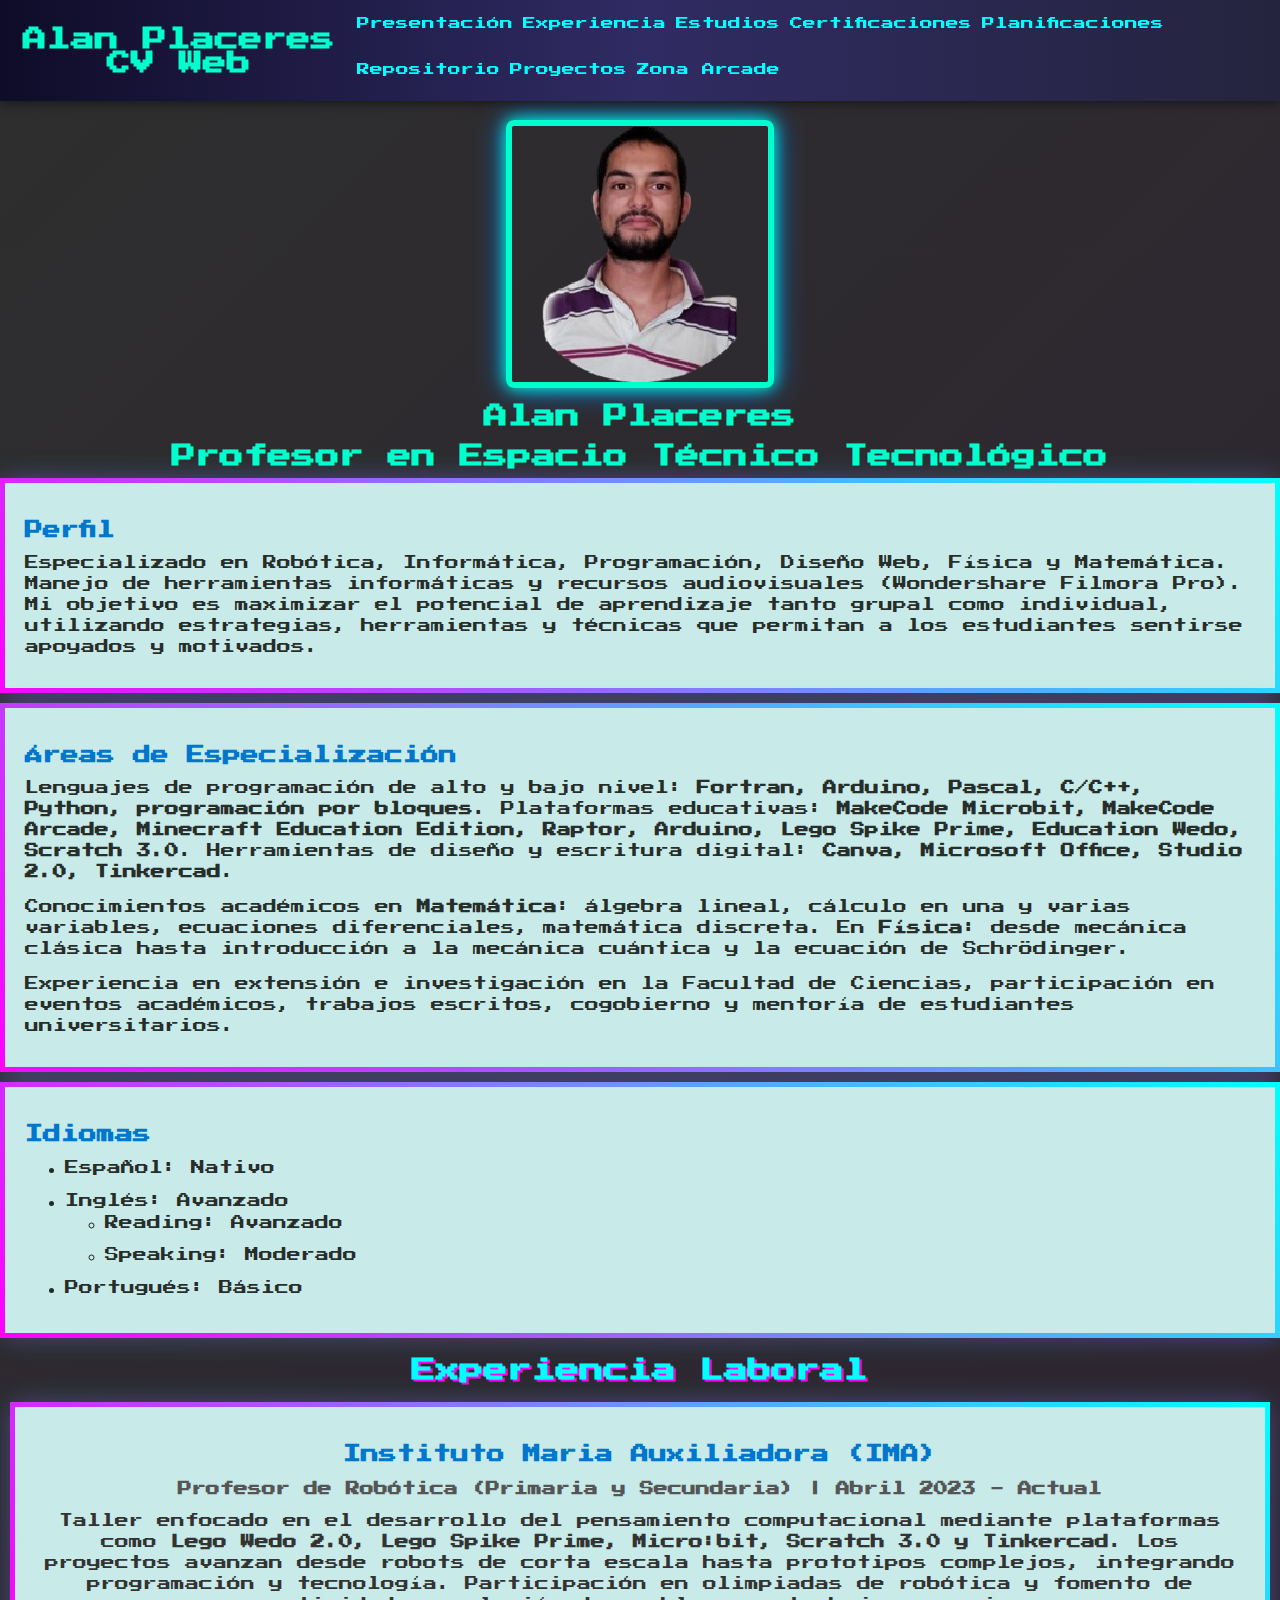
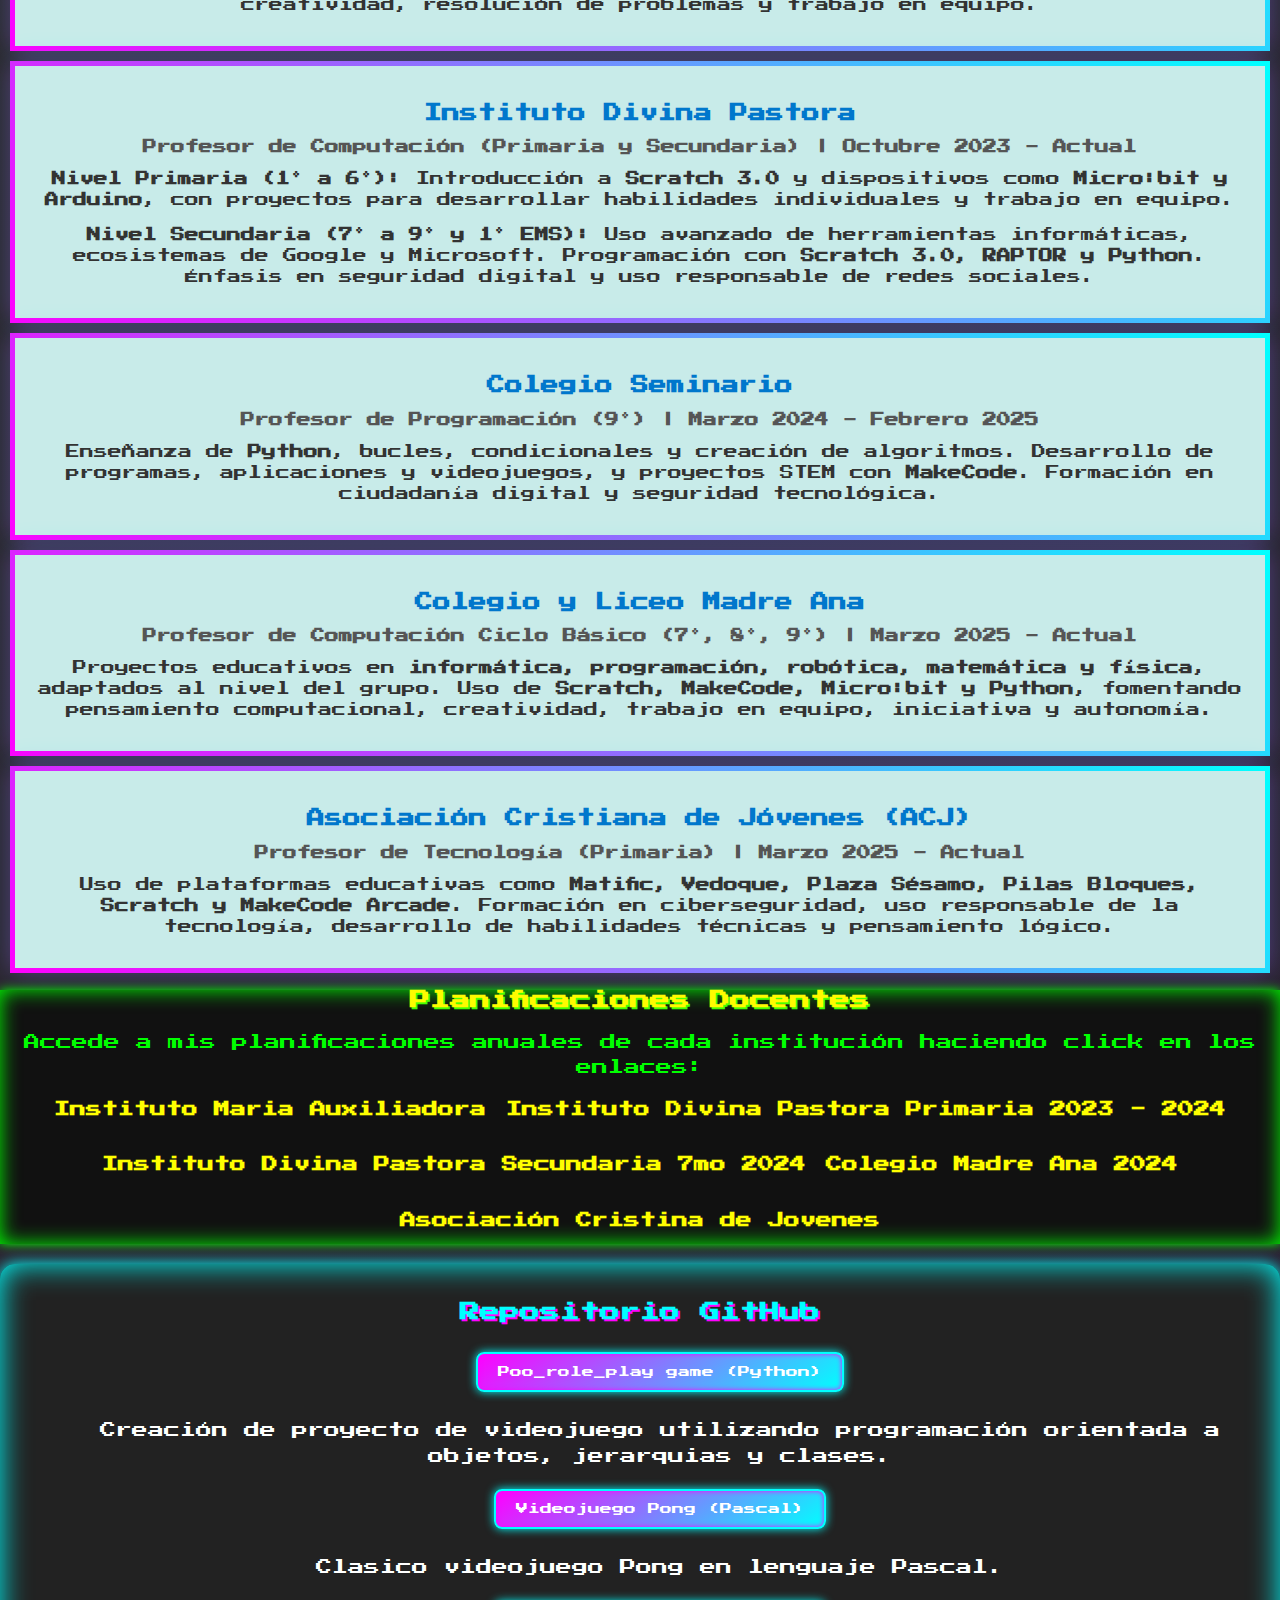
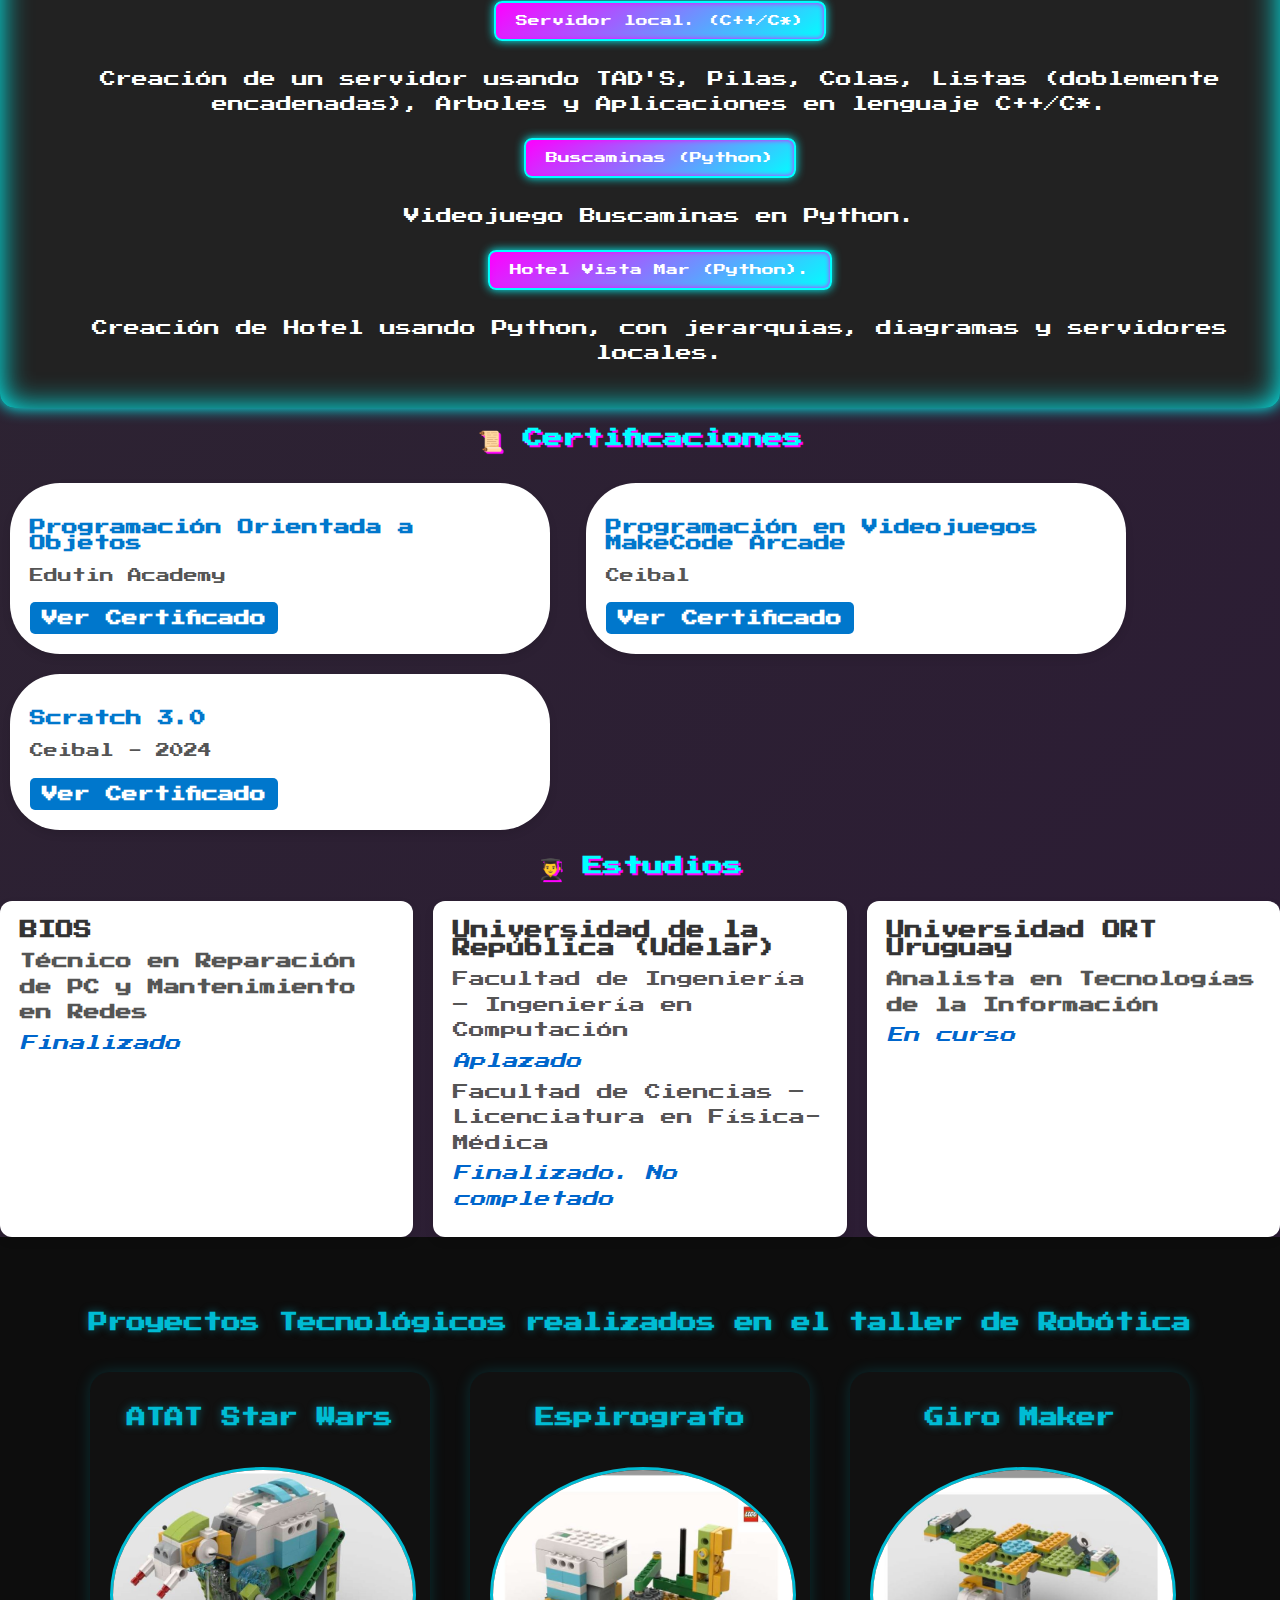
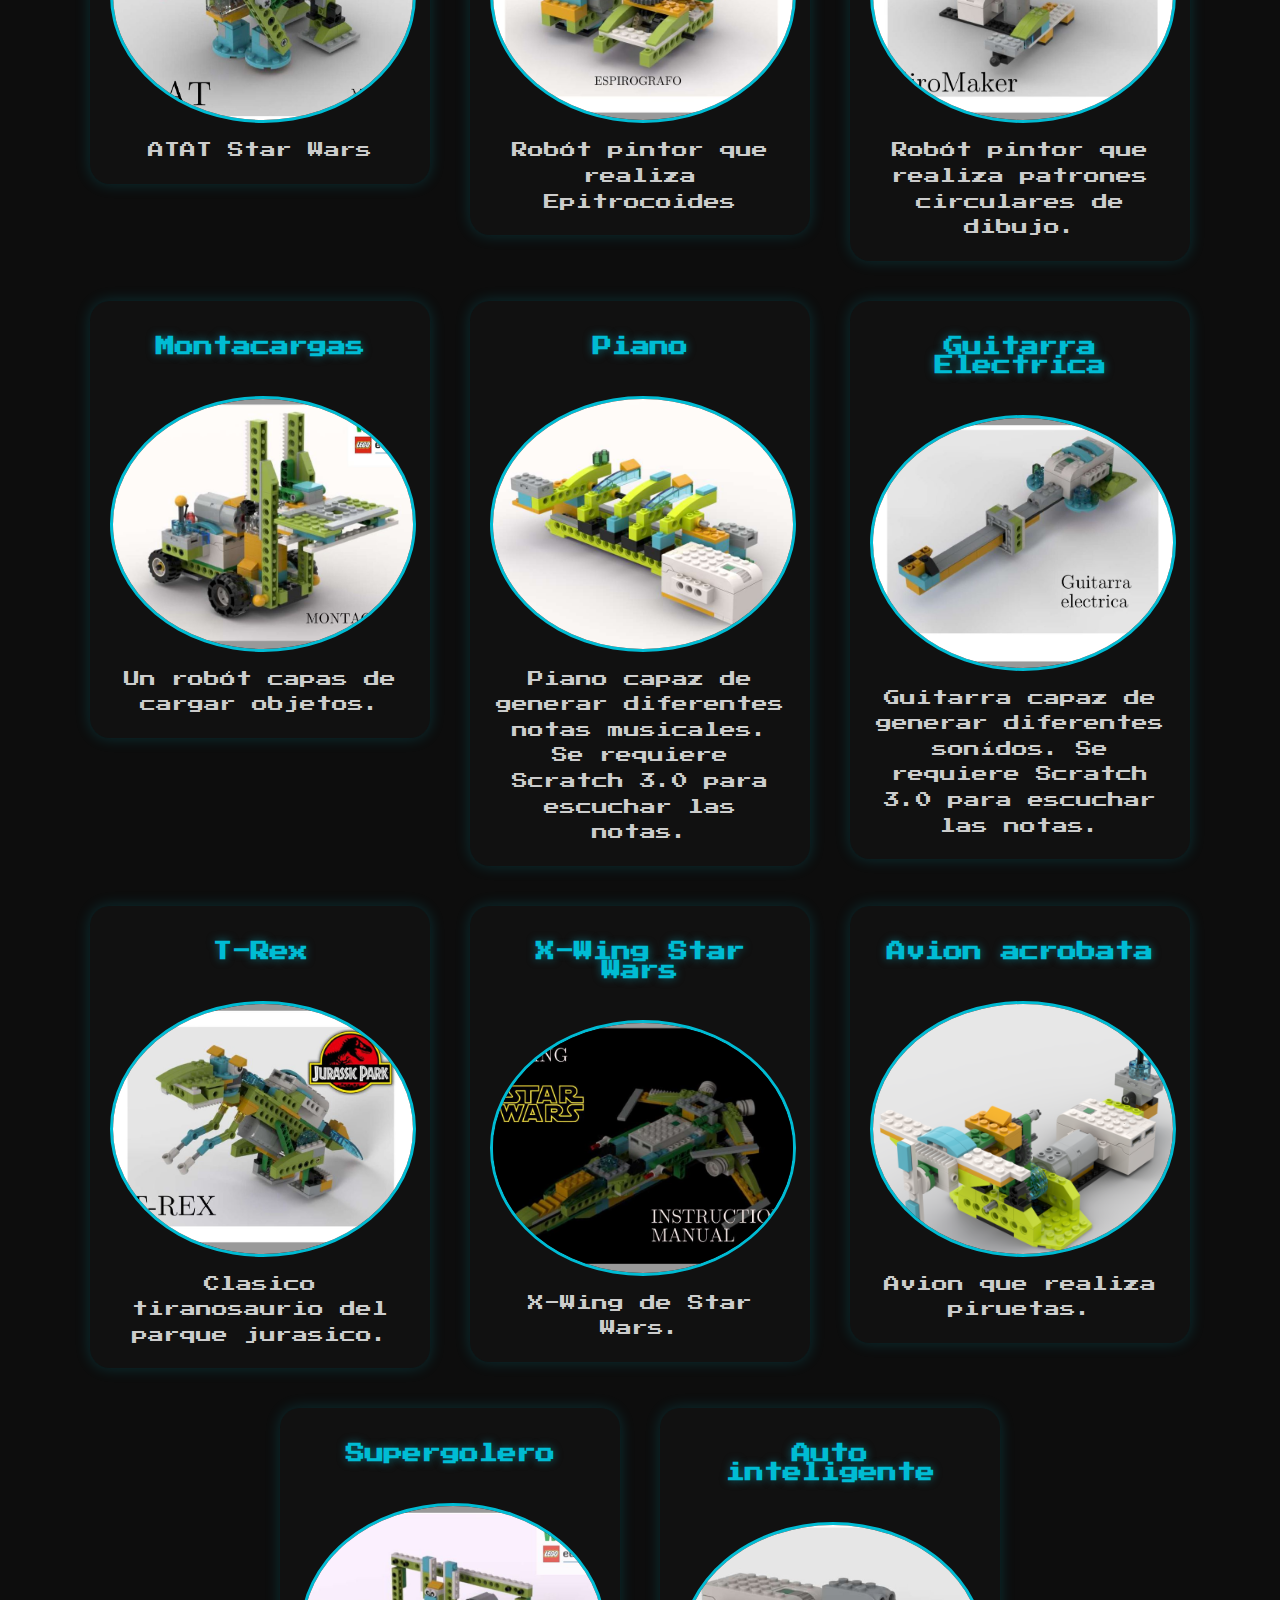
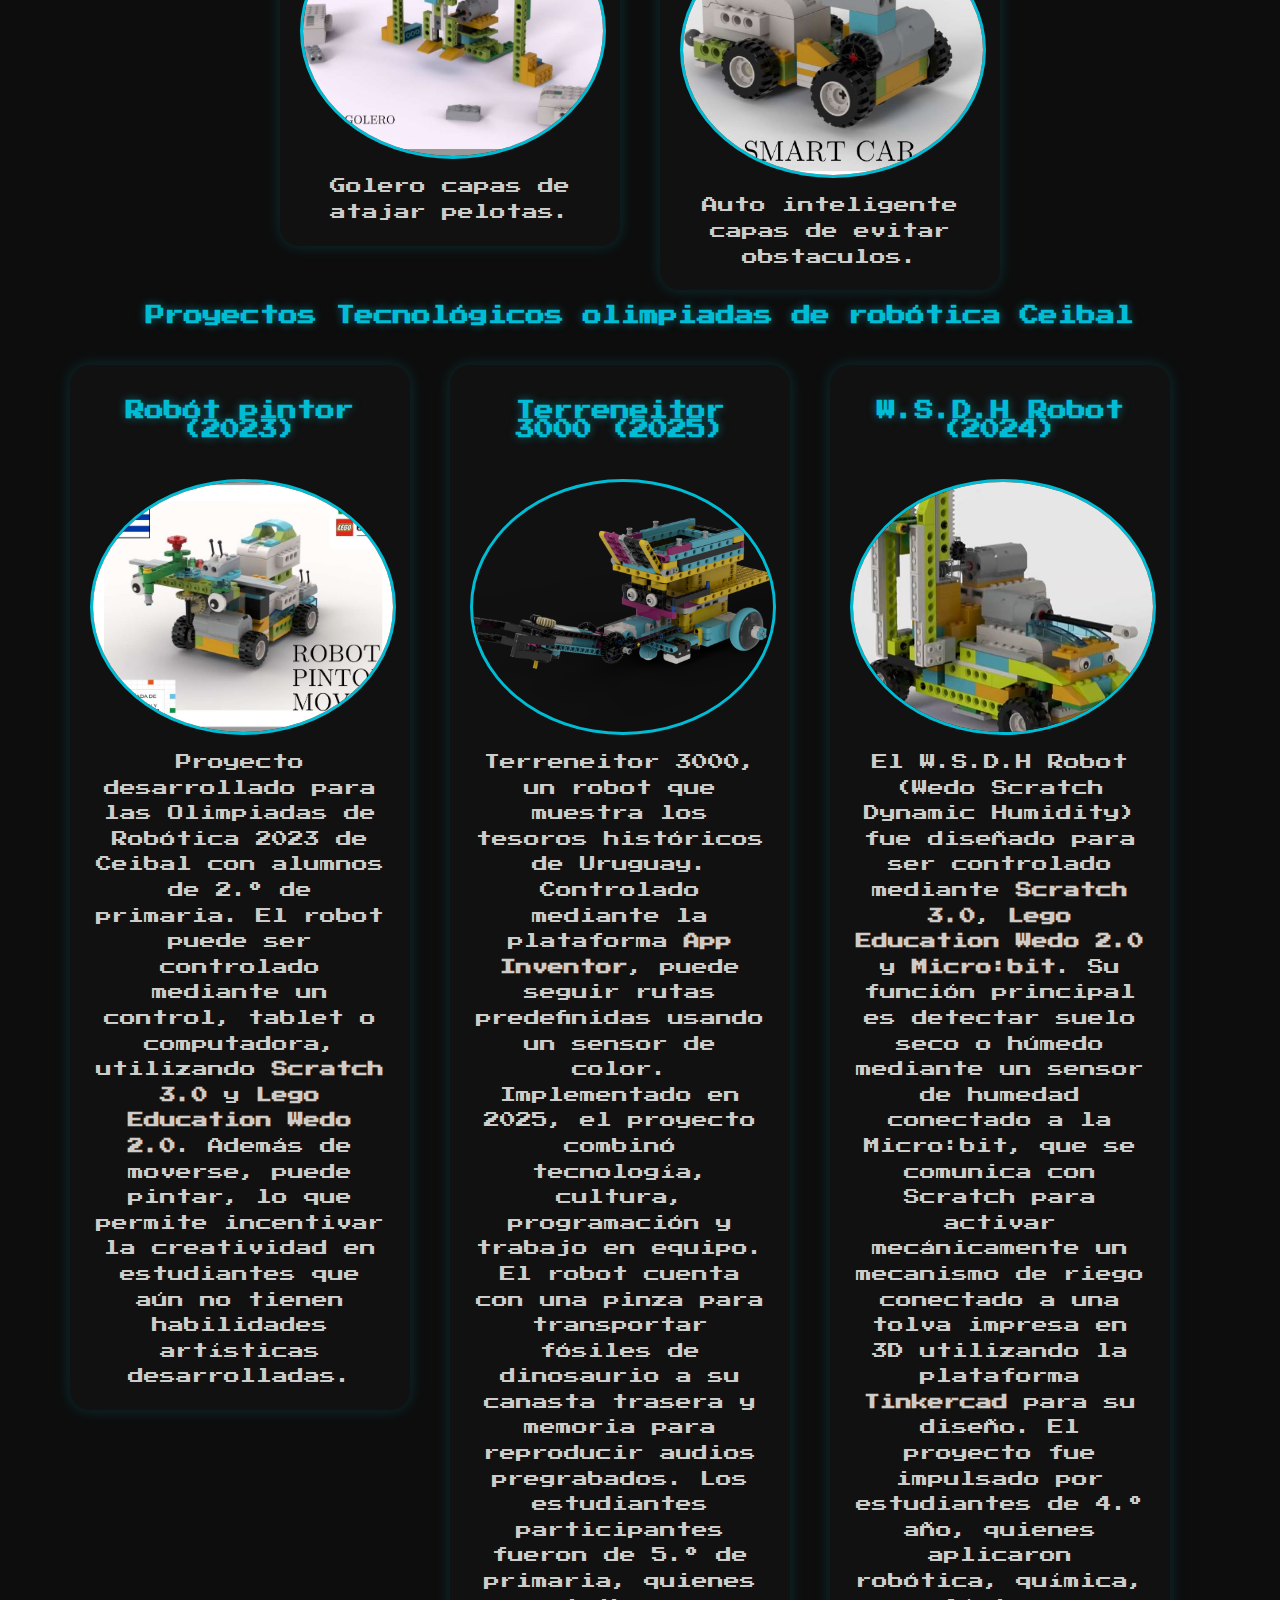
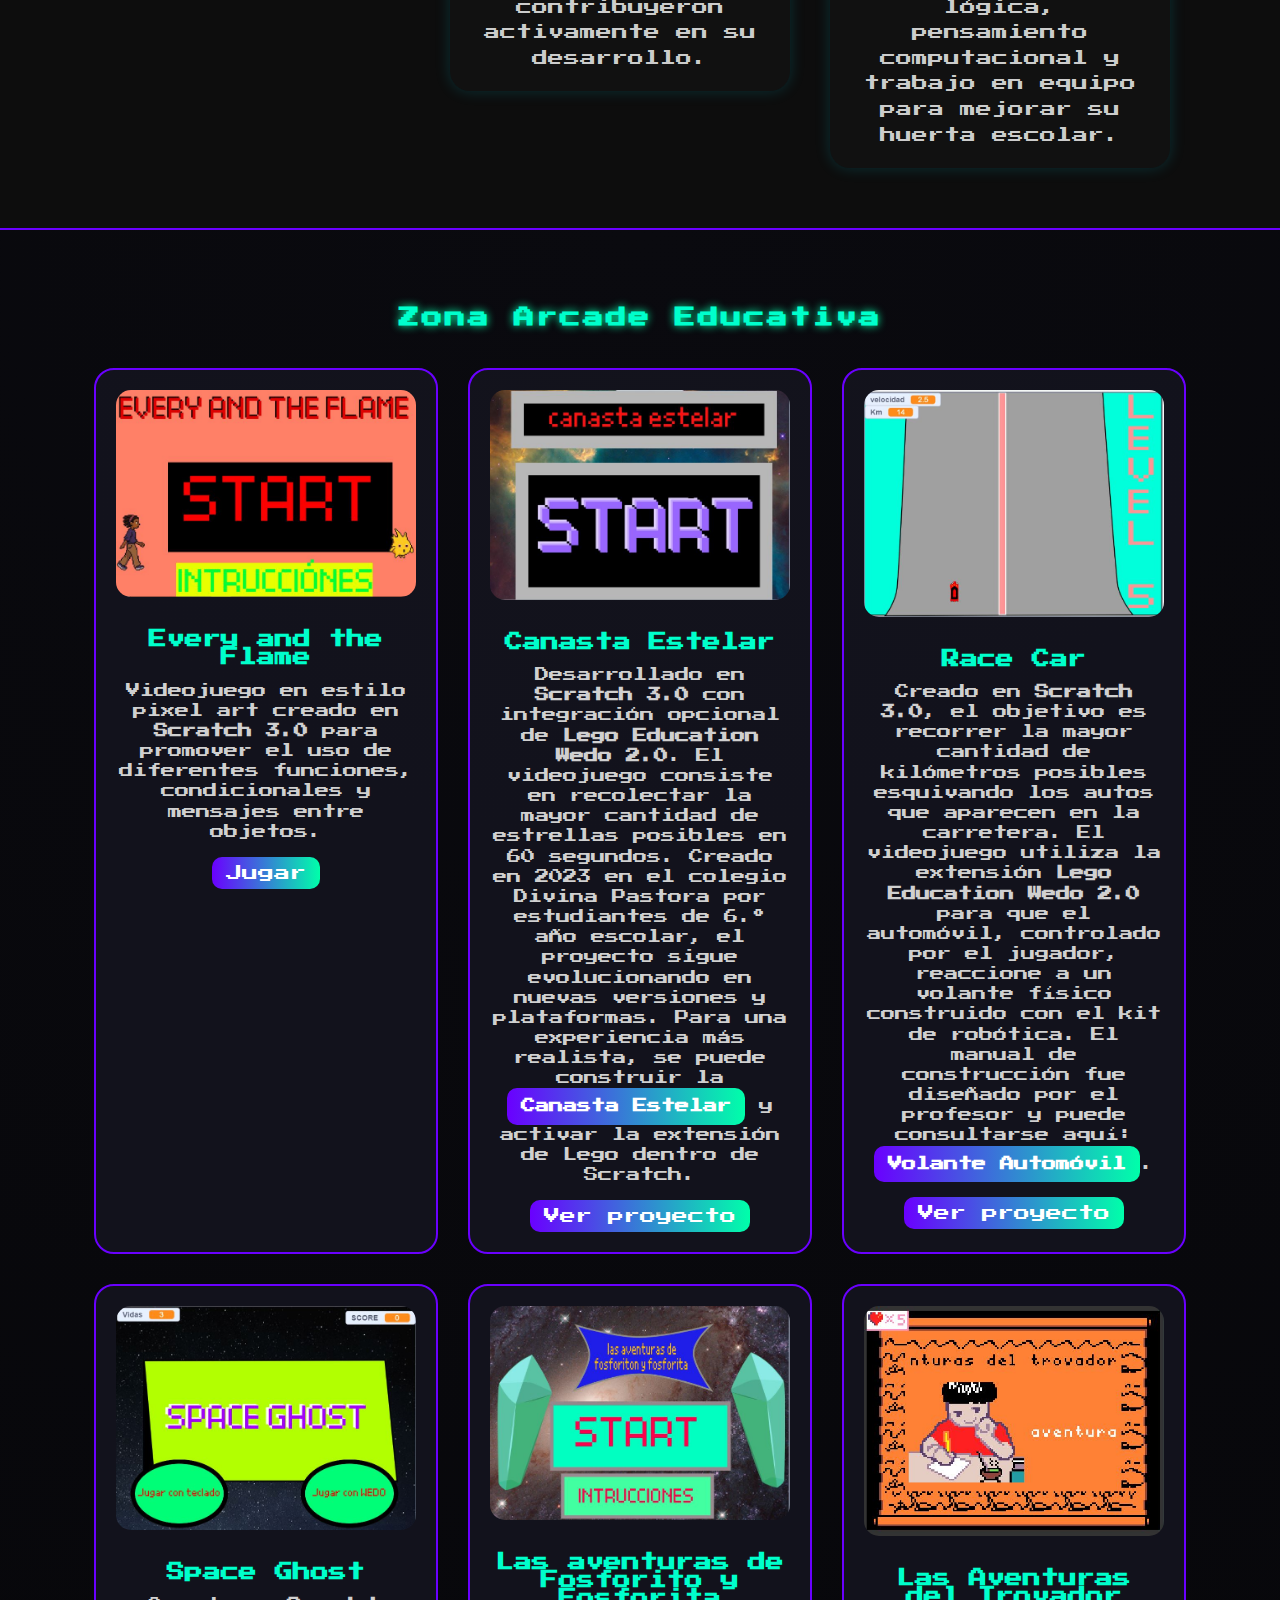
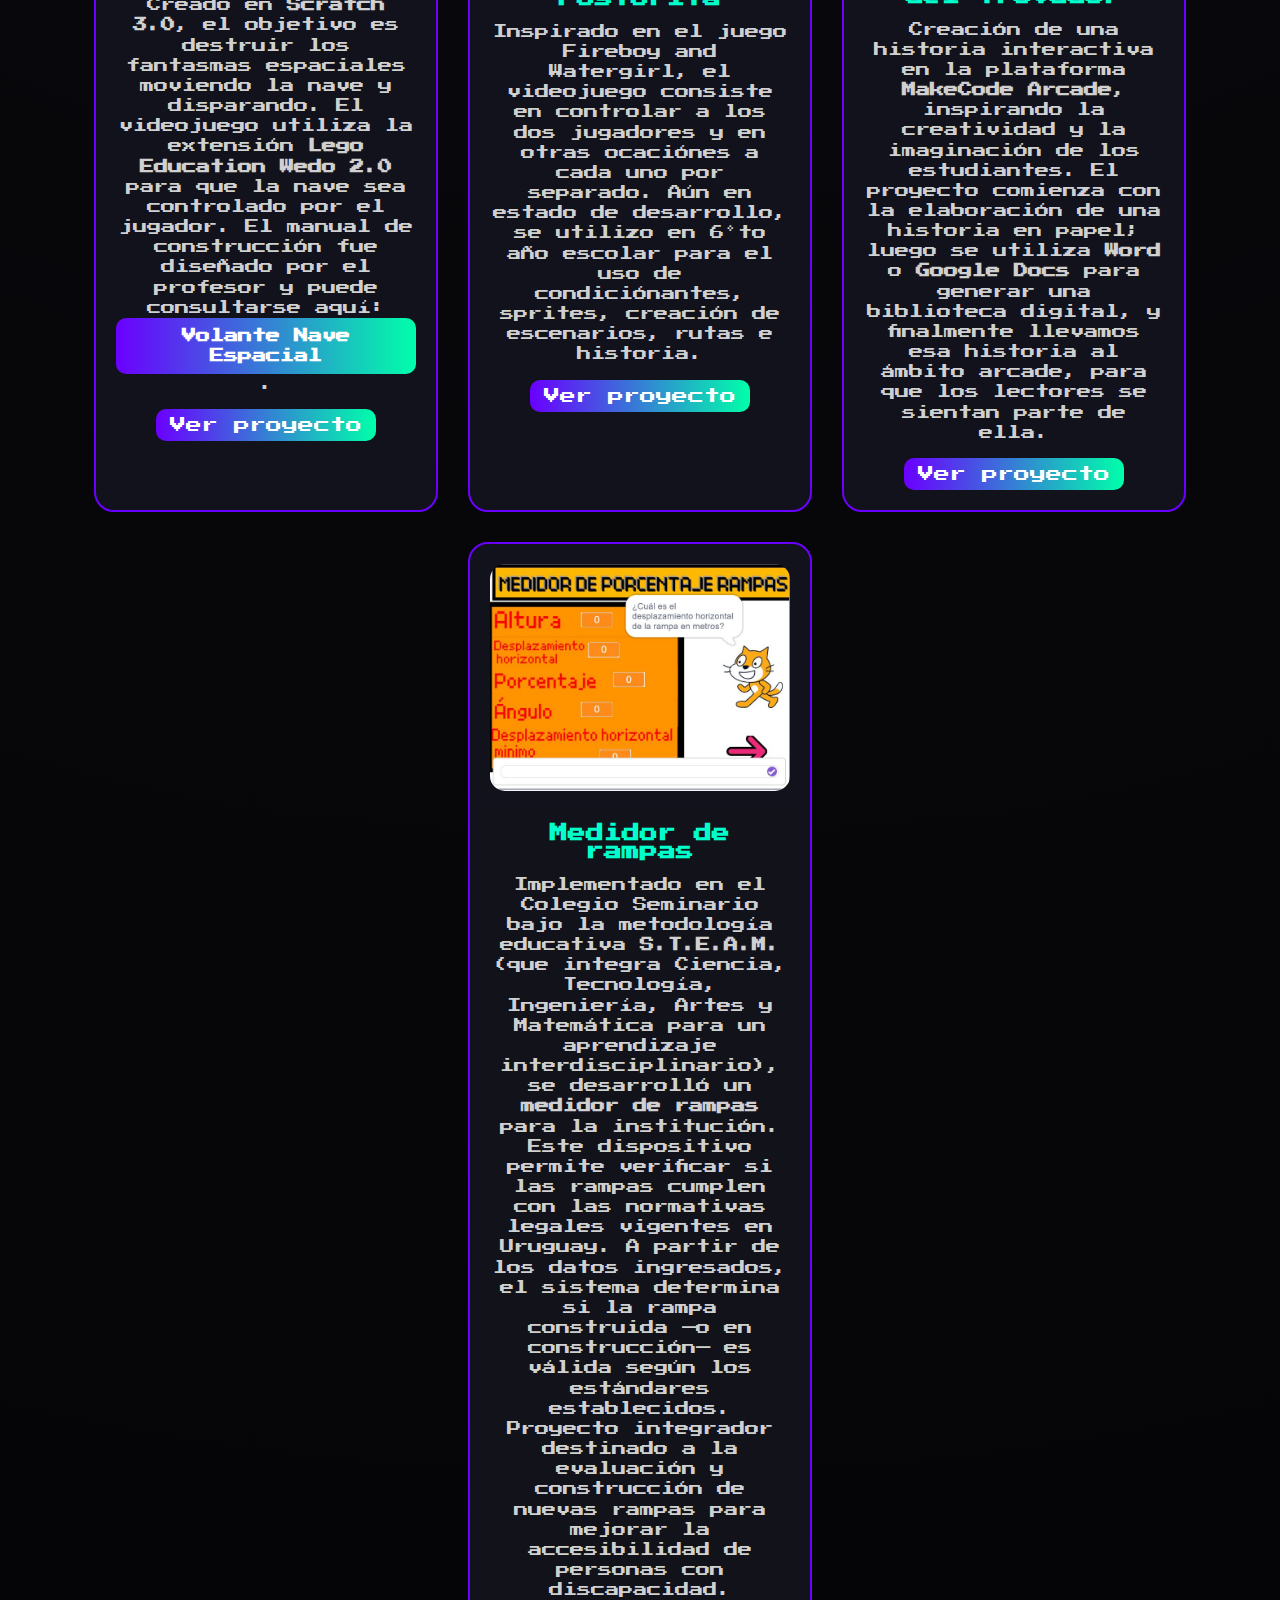
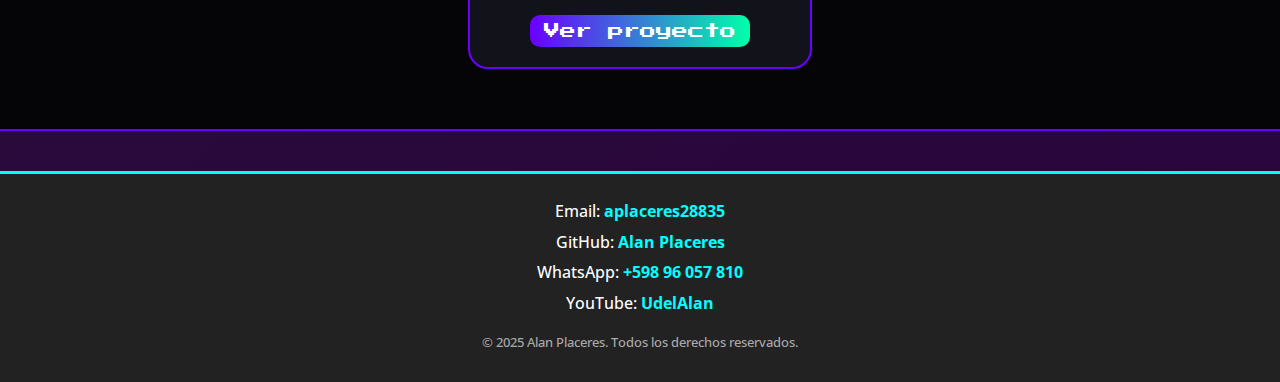
<file: index.html>
<!DOCTYPE html>
<html lang="es">
<head>
  <meta charset="UTF-8">
  <meta name="viewport" content="width=device-width, initial-scale=1.0">
  <title>Curriculum Vitae Alan Placeres</title>
  
  <!-- Google Fonts -->
  <link rel="preconnect" href="https://fonts.googleapis.com">
  <link rel="preconnect" href="https://fonts.gstatic.com" crossorigin>
  <link href="https://fonts.googleapis.com/css2?family=Montserrat:wght@400;700;800&family=Open+Sans:wght@400;500;600&display=swap" rel="stylesheet">
<link rel="preconnect" href="https://fonts.googleapis.com">
<link rel="preconnect" href="https://fonts.gstatic.com" crossorigin>
<link href="https://fonts.googleapis.com/css2?family=Bitcount+Prop+Single+Ink:wght@100..900&family=MedievalSharp&family=Montserrat:ital,wght@0,100..900;1,100..900&family=Open+Sans:ital,wght@0,300..800;1,300..800&display=swap" 
rel="stylesheet">
<link href="https://fonts.googleapis.com/css2?family=Press+Start+2P&display=swap" rel="stylesheet">


  <!-- CSS -->
  <link rel="stylesheet" href="estilos.css">
</head>
<body>
<header>
    <!-- Encabezado -->
  <div class="logo">
    <h1>Alan Placeres CV Web</h1>
  </div>
  <nav>
    <ul>
      <li><a href="#Presentacion">Presentación</a></li>
      <li><a href="#Experiencia">Experiencia</a></li>
      <li><a href="#Estudios">Estudios</a></li>
      <li><a href="#Certificaciónes">Certificaciones</a></li>
      <li><a href="#Planificaciones">Planificaciones</a></li>
      <li><a href="#Repositorio">Repositorio</a></li>
      <li><a href="#proyectos">Proyectos</a></li>
      <li><a href="#ZonaArcade">Zona Arcade</a></li>
    </ul>
  </nav>
</header>
  <!-- Sección de Presentación -->
 <section id="Presentacion">
      <div class="perfil-container">
    <img src="imagenes/foto.png" alt="Foto de Alan Placeres" class="perfil-foto">
    </div>
    <h1>Alan Placeres</h1>
    <h1>Profesor en Espacio Técnico Tecnológico</h1>

    <div class="presentacion-card">
        <h3>Perfil</h3>
        <p>Especializado en Robótica, Informática, Programación, Diseño Web, Física y Matemática. Manejo de herramientas informáticas y recursos audiovisuales (Wondershare Filmora Pro). Mi objetivo es maximizar el potencial de aprendizaje tanto grupal como individual, utilizando estrategias, herramientas y técnicas que permitan a los estudiantes sentirse apoyados y motivados.</p>
    </div>

    <div class="presentacion-card">
        <h3>Áreas de Especialización</h3>
        <p>Lenguajes de programación de alto y bajo nivel: <strong>Fortran, Arduino, Pascal, C/C++, Python, programación por bloques</strong>. Plataformas educativas: <strong>MakeCode Microbit, MakeCode Arcade, Minecraft Education Edition, Raptor, Arduino, Lego Spike Prime, Education Wedo, Scratch 3.0</strong>. Herramientas de diseño y escritura digital: <strong>Canva, Microsoft Office, Studio 2.0, Tinkercad</strong>.</p>
        <p>Conocimientos académicos en <strong>Matemática</strong>: álgebra lineal, cálculo en una y varias variables, ecuaciones diferenciales, matemática discreta. En <strong>Física</strong>: desde mecánica clásica hasta introducción a la mecánica cuántica y la ecuación de Schrödinger.</p>
        <p>Experiencia en extensión e investigación en la Facultad de Ciencias, participación en eventos académicos, trabajos escritos, cogobierno y mentoría de estudiantes universitarios.</p>
    </div>

    <div class="presentacion-card">
        <h3>Idiomas</h3>
        <ul>
            <li>Español: Nativo</li>
            <li>Inglés: Avanzado
                <ul>
                    <li>Reading: Avanzado</li>
                    <li>Speaking: Moderado</li>
                </ul>
            </li>
            <li>Portugués: Básico</li>
        </ul>
    </div>
</section>

  <!-- Sección de Experiencia Laboral -->
<section id="Experiencia">
    <h2>Experiencia Laboral</h2>

    <div class="experiencia-card">
        <h3>Instituto Maria Auxiliadora (IMA)</h3>
        <h4>Profesor de Robótica (Primaria y Secundaria) | Abril 2023 - Actual</h4>
        <p>Taller enfocado en el desarrollo del pensamiento computacional mediante plataformas como <strong>Lego Wedo 2.0, Lego Spike Prime, Micro:bit, Scratch 3.0 y Tinkercad</strong>. Los proyectos avanzan desde robots de corta escala hasta prototipos complejos, integrando programación y tecnología. Participación en olimpiadas de robótica y fomento de creatividad, resolución de problemas y trabajo en equipo.</p>
    </div>

    <div class="experiencia-card">
        <h3>Instituto Divina Pastora</h3>
        <h4>Profesor de Computación (Primaria y Secundaria) | Octubre 2023 - Actual</h4>
        <p><strong>Nivel Primaria (1° a 6°):</strong> Introducción a <strong>Scratch 3.0</strong> y dispositivos como <strong>Micro:bit y Arduino</strong>, con proyectos para desarrollar habilidades individuales y trabajo en equipo.</p>
        <p><strong>Nivel Secundaria (7° a 9° y 1° EMS):</strong> Uso avanzado de herramientas informáticas, ecosistemas de Google y Microsoft. Programación con <strong>Scratch 3.0, RAPTOR y Python</strong>. Énfasis en seguridad digital y uso responsable de redes sociales.</p>
    </div>

    <div class="experiencia-card">
        <h3>Colegio Seminario</h3>
        <h4>Profesor de Programación (9°) | Marzo 2024 - Febrero 2025</h4>
        <p>Enseñanza de <strong>Python</strong>, bucles, condicionales y creación de algoritmos. Desarrollo de programas, aplicaciones y videojuegos, y proyectos STEM con <strong>MakeCode</strong>. Formación en ciudadanía digital y seguridad tecnológica.</p>
    </div>

    <div class="experiencia-card">
        <h3>Colegio y Liceo Madre Ana</h3>
        <h4>Profesor de Computación Ciclo Básico (7°, 8°, 9°) | Marzo 2025 - Actual</h4>
        <p>Proyectos educativos en <strong>informática, programación, robótica, matemática y física</strong>, adaptados al nivel del grupo. Uso de <strong>Scratch, MakeCode, Micro:bit y Python</strong>, fomentando pensamiento computacional, creatividad, trabajo en equipo, iniciativa y autonomía.</p>
    </div>

    <div class="experiencia-card">
        <h3>Asociación Cristiana de Jóvenes (ACJ)</h3>
        <h4>Profesor de Tecnología (Primaria) | Marzo 2025 - Actual</h4>
        <p>Uso de plataformas educativas como <strong>Matific, Vedoque, Plaza Sésamo, Pilas Bloques, Scratch y MakeCode Arcade</strong>. Formación en ciberseguridad, uso responsable de la tecnología, desarrollo de habilidades técnicas y pensamiento lógico.</p>
    </div>
</section>



  <!-- Sección Planificaciones Docentes -->
<section id="Planificaciones">
  <h2>Planificaciones Docentes</h2>
  <p>Accede a mis planificaciones anuales de cada institución haciendo click en los enlaces:</p>

  <!-- Menú horizontal de enlaces -->
  <nav id="MenuPlanificaciones">
    <ul>
      <li><a href="https://drive.google.com/drive/folders/1mbwOstRZNTYM6vcQz5aZreN9A0J6qRFY?usp=sharing" target="_blank" rel="noopener">Instituto Maria Auxiliadora</a></li>
      <li><a href="https://drive.google.com/drive/folders/1ag_IutsVbYIcC0aS4d4i9WN_YqhTyRLa?usp=sharing" target="_blank" rel="noopener">Instituto Divina Pastora Primaria 2023 -  2024</a></li>
      <li><a href="https://drive.google.com/drive/folders/1QukajzpXVSxsBbjDTvFovACtK1nbcjLa?usp=sharing" target="_blank" rel="noopener">Instituto Divina Pastora Secundaria 7mo 2024</a></li>
      <li><a href="https://drive.google.com/drive/folders/1V_rHNF6SAV4xyrQt59buWMuOTH7QvwgA?usp=sharing" target="_blank" rel="noopener">Colegio Madre Ana 2024 </a></li>
      <li><a href="https://drive.google.com/drive/folders/1brnb33dIkCiTH-ywVCAh1Sl_PCn4iDCX?usp=sharing" target="_blank" rel="noopener">Asociación Cristina de Jovenes</a></li>
    </ul>
  </nav>
</section>
<section id="Repositorio">
    <h1>Repositorio GitHub</h1>
    <nav id="MenuRepositorio">
        <ul>
            <a href="https://github.com/Panteralan/poo_role_play" target="_blank">Poo_role_play game (Python)</a><p>Creación de proyecto de videojuego utilizando programación orientada a objetos, jerarquias y clases.</p></li>
            <a href="https://github.com/Panteralan/Videojuego-Pong-Pascal" target="_blank">Videojuego Pong (Pascal)</a><p>Clasico videojuego Pong en lenguaje Pascal.</p></li>
            <a href="https://github.com/Panteralan/Creacion-de-Servidor.git" target="_blank">Servidor local. (C++/C*)</a><p>Creación de un servidor usando TAD'S, Pilas, Colas, Listas (doblemente encadenadas), Arboles y Aplicaciones en lenguaje C++/C*. </p></li>
            <a href="https://github.com/Panteralan/Buscaminas-Python.git" target="_blank">Buscaminas (Python)</a><p>Videojuego Buscaminas en Python.</p></li>
            <a href="https://github.com/Panteralan/Hotel-Vista-Mar-creaci-n-Python.git" target="_blank">Hotel Vista Mar (Python).</a><p>Creación de Hotel usando Python, con jerarquias, diagramas y servidores locales.</p></li>
        </ul>
    </nav>
</section>
<section id="Certificaciónes">
  <h2>📜 Certificaciones</h2>
    <div class="certificado">
        <h3>Programación Orientada a Objetos</h3>
        <p>Edutin Academy</p>
        <a href="https://drive.google.com/file/d/1cCP_2ACIrCfLPBI3gDs0aNX-I5xWHkj6/view?usp=drive_link" target="_blank">Ver Certificado</a>
    </div>

    <div class="certificado">
        <h3>Programación en Videojuegos MakeCode Arcade</h3>
        <p>Ceibal</p>
        <a href="https://drive.google.com/file/d/1Xs0BNBkkKBpcc06YC_jzFspuxC2Fdnu3/view?usp=sharing
" target="_blank">Ver Certificado</a>
    </div>

    <div class="certificado">
        <h3>Scratch 3.0</h3>
        <p>Ceibal - 2024</p>
        <a href="https://drive.google.com/file/d/1Xs0BNBkkKBpcc06YC_jzFspuxC2Fdnu3/view?usp=sharing" target="_blank">Ver Certificado</a>
    </div>
</section>

<!-- Sección de Estudios -->
<section id="Estudios">
    <h2>👨‍🎓 Estudios</h2>
    <div class="card-container">

    <div class="card">
        <h3>BIOS</h3>
        <p><strong>Técnico en Reparación de PC y Mantenimiento en Redes</strong></p>
        <p class="estado">Finalizado</p>
    </div>

    <div class="card">
        <h3>Universidad de la República (Udelar)</h3>
        <p>Facultad de Ingeniería – Ingeniería en Computación</p>
        <p class="estado">Aplazado</p>
        <p>Facultad de Ciencias – Licenciatura en Física-Médica</p>
        <p class="estado">Finalizado. No completado</p>
    </div>

    <div class="card">
        <h3>Universidad ORT Uruguay</h3>
        <p><strong>Analista en Tecnologías de la Información</strong></p>
        <p class="estado">En curso</p>
    </div>

  </div>

  <!-- Sección de Proyectos -->
<section id="proyectos">
  <h2>Proyectos Tecnológicos realizados en el taller de Robótica</h2>
    <div class="galeria">
      <div class="proyecto">
        <h2>ATAT Star Wars</h2>
        <img src="imagenes/ATAT.JPG" alt="ATAT">
        <p>ATAT Star Wars</p>
      </div>

    <div class="proyecto">
      <h2>Espirografo</h2>
      <img src="imagenes/Espirografo.JPG" alt="Espirografo">
      <p>Robót pintor que realiza Epitrocoides</p>
    </div>

    <div class="proyecto">
      <h2>Giro Maker</h2>
      <img src="imagenes/Giro Maker.JPG" alt="Giro Maker">
      <p>Robót pintor que realiza patrones circulares de dibujo.</p>
    </div>


    <div class="proyecto">
      <h2>Montacargas</h2>
      <img src="imagenes/Montacargas.JPG" alt="Montacargas">
      <p>Un robót capas de cargar objetos.</p>
    </div>

    <div class="proyecto">
      <h2>Piano</h2>
      <img src="imagenes/piano.jpg" alt="Piano">
      <p>Piano capaz de generar diferentes notas musicales. Se requiere Scratch 3.0 para escuchar las notas.</p>
    </div>
  
    <div class="proyecto">
      <h2>Guitarra Electrica</h2>
      <img src="imagenes/Guitarra Electrica.JPG" alt="Guitarra Electrica">
      <p>Guitarra capaz de generar diferentes sonídos. Se requiere Scratch 3.0 para escuchar las notas.</p>
    </div>

    <div class="proyecto">
      <h2>T-Rex</h2>
      <img src="imagenes/T-REX.JPG" alt="T-REX">
      <p>Clasico tiranosaurio del parque jurasico.</p>
    </div>

    <div class="proyecto">
      <h2>X-Wing Star Wars</h2>
      <img src="imagenes/X-WING.JPG" alt="X-WING">
      <p>X-Wing de Star Wars.</p>
    </div>

    <div class="proyecto">
      <h2>Avion acrobata</h2>
      <img src="imagenes/aerobatic plane.png" alt="Aerobatic Plane">
      <p>Avion que realiza piruetas.</p>
    </div>

    <div class="proyecto">
      <h2>Supergolero</h2>
      <img src="imagenes/Supergolero.JPG" alt="Supergolero">
      <p>Golero capas de atajar pelotas.</p>
    </div>


    <div class="proyecto">
      <h2>Auto inteligente</h2>
      <img src="imagenes/Smart-Car.JPG" alt="Smart-Car">
      <p>Auto inteligente capas de evitar obstaculos.</p>
    </div>
  </div>


  <h2>Proyectos Tecnológicos olimpiadas de robótica Ceibal</h2>
    <div class="galeria">
      <div class="proyecto">
        <h2>Robót pintor (2023)</h2>
        <img src="imagenes/Robot_pintor_CEIBAL_2023.JPG" alt="Robót pintor.">
        <p>Proyecto desarrollado para las Olimpiadas de Robótica 2023 de Ceibal con alumnos de 2.º de primaria. El robot puede ser controlado mediante un control, tablet o computadora, utilizando <strong>Scratch 3.0</strong> y <strong>Lego Education Wedo 2.0</strong>. Además de moverse, puede pintar, lo que permite incentivar la creatividad en estudiantes que aún no tienen habilidades artísticas desarrolladas.</p>
      </div>

    <div class="proyecto">
      <h2>Terreneitor 3000 (2025)</h2>
      <img src="imagenes/Robot olimpiadas 2025_Copy.png" alt="Terreitor 3000">
      <p>Terreneitor 3000, un robot que muestra los tesoros históricos de Uruguay. Controlado mediante la plataforma <strong>App Inventor</strong>, puede seguir rutas predefinidas usando un sensor de color. Implementado en 2025, el proyecto combinó tecnología, cultura, programación y trabajo en equipo. El robot cuenta con una pinza para transportar fósiles de dinosaurio a su canasta trasera y memoria para reproducir audios pregrabados. Los estudiantes participantes fueron de 5.º de primaria, quienes contribuyeron activamente en su desarrollo.</p>

    </div>

    <div class="proyecto">
      <h2>W.S.D.H Robot (2024)</h2>
      <img src="imagenes/WSDH Robot (Wedo Sensor Dinamic HUMIDITY).JPG" alt="WSDH Robot">
      <p>El W.S.D.H Robot (Wedo Scratch Dynamic Humidity) fue diseñado para ser controlado mediante <strong>Scratch 3.0</strong>, <strong>Lego Education Wedo 2.0</strong> y <strong>Micro:bit</strong>. Su función principal es detectar suelo seco o húmedo mediante un sensor de humedad conectado a la Micro:bit, que se comunica con Scratch para activar mecánicamente un mecanismo de riego conectado a una tolva impresa en 3D utilizando la plataforma <strong>Tinkercad</strong> para su diseño. El proyecto fue impulsado por estudiantes de 4.º año, quienes aplicaron robótica, química, lógica, pensamiento computacional y trabajo en equipo para mejorar su huerta escolar.</p>
    </div>
  <div>
</section>

<section id="ZonaArcade"      class="arcade-section">
  <h2>Zona Arcade Educativa</h2>
    <div class="game-grid">

      <div class="game-card">
      <img src="imagenes/Every_and_the_flame.JPG" alt="Pixel Art Scratch">
        <h3>Every and the Flame</h3>
          <p>Videojuego en estilo pixel art creado en <strong>Scratch 3.0</strong> para promover el uso de diferentes funciones, condicionales y mensajes entre objetos.</p>
          <a href="https://scratch.mit.edu/projects/1174108575" target="_blank">Jugar</a>
      </div>

    <div class="game-card">
      <img src="imagenes/Canasta.JPG" alt="Canasta Estelar">
      <h3>Canasta Estelar</h3>
        <p>Desarrollado en <strong>Scratch 3.0</strong> con integración opcional de <strong>Lego Education Wedo 2.0</strong>. El videojuego consiste en recolectar la mayor cantidad de estrellas posibles en 60 segundos. Creado en 2023 en el colegio Divina Pastora por estudiantes de 6.º año escolar, el proyecto sigue evolucionando en nuevas versiones y plataformas. Para una experiencia más realista, se puede construir la <a href="imagenes/Canasta Estelar.JPG" target="_blank"><strong>Canasta Estelar</strong></a> y activar la extensión de Lego dentro de Scratch.</p>
      <a href="https://scratch.mit.edu/projects/972117147" target="_blank">Ver proyecto</a>
    </div>

  <div class="game-card">
    <img src="imagenes/videojuego carreras.JPG" alt="Videojuego de carreras">
    <h3>Race Car</h3>
      <p>Creado en <strong>Scratch 3.0</strong>, el objetivo es recorrer la mayor cantidad de kilómetros posibles esquivando los autos que aparecen en la carretera. El videojuego utiliza la extensión <strong>Lego Education Wedo 2.0</strong> para que el automóvil, controlado por el jugador, reaccione a un volante físico construido con el kit de robótica. El manual de construcción fue diseñado por el profesor y puede consultarse aquí: <a href="imagenes/Bolante.jpg" target="_blank"><strong>Volante Automóvil</strong></a>.</p>
      <a href="https://arcade.makecode.com/..." target="_blank">Ver proyecto</a>
  </div>

  <div class="game-card">
    <img src="imagenes/Gosh Space.JPG" alt="Videojuego espacial">
    <h3>Space Ghost</h3>
      <p>Creado en <strong>Scratch 3.0</strong>, el objetivo es destruir los fantasmas espaciales moviendo la nave y disparando. El videojuego utiliza la extensión <strong>Lego Education Wedo 2.0</strong> para que la nave sea controlado por el jugador. El manual de construcción fue diseñado por el profesor y puede consultarse aquí: <a href="imagenes/Videojuegoespacial.jpg" target="_blank"><strong>Volante Nave Espacial</strong></a>.</p>
      <a href="https://arcade.makecode.com/..." target="_blank">Ver proyecto</a>
  </div>

  <div class="game-card"> 
    <img src="imagenes/Fosforito y Fosforita.JPG" alt="Fosforito y fosforita">
      <h3>Las aventuras de Fosforito y Fosforita</h3>
      <p>Inspirado en el juego Fireboy and Watergirl, el videojuego consiste en controlar a los dos jugadores y en otras ocaciónes a cada uno por separado. Aún en estado de desarrollo, se utilizo en 6°to año escolar para el uso de condiciónantes, sprites, creación de escenarios, rutas e historia.</p>
      <a href="https://scratch.mit.edu/projects/1019921701" target="_blank">Ver proyecto</a>
  </div>

  
  <div class="game-card"> 
    <img src="imagenes/Aventuras del trovador.JPG" alt="Trovador">
    <h3>Las Aventuras del Trovador</h3>
  <p>Creación de una historia interactiva en la plataforma <strong>MakeCode Arcade</strong>, inspirando la creatividad y la imaginación de los estudiantes. El proyecto comienza con la elaboración de una historia en papel; luego se utiliza <strong>Word</strong> o <strong>Google Docs</strong> para generar una biblioteca digital, y finalmente llevamos esa historia al ámbito arcade, para que los lectores se sientan parte de ella.</p>
  <a href="https://arcade.makecode.com/S50008-85230-29297-50584" target="_blank">Ver proyecto</a>

  </div>

  <div class="game-card"> 
    <img src="imagenes/Medidor de Rampas.JPG" alt="Medidor de Rampas">
    <h3>Medidor de rampas</h3>
    <p>Implementado en el Colegio Seminario bajo la metodología educativa <strong>S.T.E.A.M.</strong> (que integra Ciencia, Tecnología, Ingeniería, Artes y Matemática para un aprendizaje interdisciplinario), se desarrolló un <strong>medidor de rampas</strong> para la institución. Este dispositivo permite verificar si las rampas cumplen con las normativas legales vigentes en Uruguay. A partir de los datos ingresados, el sistema determina si la rampa construida —o en construcción— es válida según los estándares establecidos. Proyecto integrador destinado a la evaluación y construcción de nuevas rampas para mejorar la accesibilidad de personas con discapacidad.</p>
    <a href="https://scratch.mit.edu/projects/1062092471" target="_blank">Ver proyecto</a>


</div>
</section>



</section>
<footer>
  <div class="contacto">
    <p>Email: <a href="mailto:aplaceres28835@gmail.com">aplaceres28835</a></p>
    <p>GitHub: <a href="https://github.com/Panteralan" target="_blank">Alan Placeres</a></p>
    <p>WhatsApp: <a href="https://wa.me/59896057810" target="_blank">+598 96 057 810</a></p>
    <p>YouTube: <a href="https://www.youtube.com/@alanleonelplaceresruizdiaz5870" target="_blank">UdelAlan</a></p>
  </div>
  <p class="copyright">&copy; 2025 Alan Placeres. Todos los derechos reservados.</p>
</footer>

</body>
</html>
</file>
<file: estilos.css>
/* Body y Layout */

header {
  position: fixed;        /* se mantiene arriba al hacer scroll */
  top: 0;
  left: 0;
  width: 100%;
  background: linear-gradient(90deg, #0f0c29, #302b63, #24243e);
  box-shadow: 0 2px 10px rgba(0,0,0,0.5);
  color: #fff;
  display: flex;
  justify-content: space-between;
  align-items: center;
  padding: 10px 0px;
  z-index: 1000;
  font-family: 'Press Start 2P', cursive; /* Fuente arcade de Google Fonts */
}

header .logo h1 {
  font-family: "Press Start 2P", cursive;
  font-weight: 900;
  margin: 0;
  font-size: 1.5em;
}

header nav ul {
    list-style: none;
    display: flex;
    margin: 0px;
    padding: 0;
    gap: 10px;
    flex-wrap: wrap;
}

header nav ul li a {
  color: #0ff;  /* estilo arcade suave */
  text-decoration: none;
  font-family: "Press Start 2P", monospace;
  font-size: 0.8em;
  transition: color 0.2s;
}

header nav ul li a:hover {
  color: #ff0;
}

body {
  justify-content: space-between;
  flex-wrap: wrap;
  margin: 0;
  padding-top: 120px;
  background: linear-gradient(135deg, #2E2E2E, #29053d);
  font-family: "Press Start 2P", sans-serif;
}

/* Presentación */
.presentacion-card {
    background: #c8ebe9;
    padding: 20px;
    border-radius: 12px;
    /* Borde degradado hacia el fondo */
    border: 5px solid transparent;
    border-image: linear-gradient(45deg, #ff00ff, #00ffff);
    border-image-slice: 1;
    box-shadow: 5 10px 10px rgba(0,0,0,0.1);
    transition: transform 0.3s, box-shadow 0.3s;
    /* Para suavizar transición hacia el fondo si el color del body es diferente */
    box-shadow: 0 0 20px rgba(255, 0, 255, 0.2), 0 0 30px rgba(0, 255, 255, 0.2);
}

.presentacion-card:hover {
  transform: translateY(-5px);
  box-shadow: 0 15px 20px rgba(0,0,0,0.2);
}

/* Foto  */

.perfil-container {
  display: flex;
  flex-direction: column;
  align-items: center; /* centra horizontalmente */
  text-align: center;  /* centra el texto también */
}


.perfil-foto {
  width: 20%;
  height: 20%;
  border: 6px solid #00ffcc; /* color neón arcade */
  image-rendering: pixelated; /* mantiene ese look pixel */
  border-radius: 8px; /* un leve redondeo, para no hacerlo toscamente cuadrado */
  box-shadow: 0 0 15px #00ffcc, 0 0 30px #0088ff; /* brillo tipo arcade */
  background-color: #11111100; /* contraste si el fondo es claro */
}

.presentacion, h1 {
  text-align: center;
}
.presentacion-card, h1 {
    font-size: 1.5em;
    color: #00ffcc;
    margin-bottom: 10px;
}

.presentacion-card, h3 {
    font-size: 18px;
    color: #0077cc;
    margin-bottom: 10px;
}


.presentacion-card p,
.presentacion-card ul {
    font-size: 14px;
    color: #10130fe5;
    line-height: 1.5;
}

/* Experiencia */
#Experiencia, h2 {
    padding: 0px;
    color: #00ffcc;
    text-align: center;
}

#Experiencia h2 {
  color: #0ff;  /* estilo arcade suave */
  text-decoration: none;
  font-family: "Press Start 2P", monospace;
  font-size: 1.5em;
  transition: color 0.2s;
}

.experiencia-card {
    background: #c8ebe9;
    padding: 20px;
    margin: 10px;
    border-radius: 12px;
    /* Borde degradado hacia el fondo */
    border: 5px solid transparent;
    border-image: linear-gradient(45deg, #ff00ff, #00ffff);
    border-image-slice: 1;
    box-shadow: 5 10px 10px rgba(0,0,0,0.1);
    transition: transform 0.3s, box-shadow 0.3s;
    /* Para suavizar transición hacia el fondo si el color del body es diferente */
    box-shadow: 0 0 20px rgba(255, 0, 255, 0.2), 0 0 30px rgba(0, 255, 255, 0.2);
}

.experiencia-card:hover {
  transform: translateY(-5px);
  box-shadow: 0 8px 20px rgba(0,0,0,0.2);
}

.experiencia-card h3 {
    font-size: 18px;
    color: #0077cc;
    margin-bottom: 5px;
}

.experiencia-card h4 {
    font-size: 14px;
    color: #555;
    margin-bottom: 15px;
}

.experiencia-card p {
    font-size: 14px;
    color: #333;
    line-height: 1.5;
}

/* Párrafos y listas */
p, li {
  line-height: 1.6;
  font-weight: 500;
  margin-bottom: 10px;
}

/* Responsive */
@media (max-width: 900px) {
  #Presentacion, #Experiencia {
    width: 100%;
    margin-bottom: 20px;
  }
}


#Planificaciones {
  background: #111;
  color: #0f0;
  font-family: 'Press Start 2P', monospace; /* tip arcade */
  text-align: center;
  box-shadow: 0 0 10px #0f0, 0 0 20px #0f0 inset;
}

#Planificaciones h2 {
    font-family: "Press Start 2P", cursive; /* fuente arcade */
    font-size: 20px;
    color: rgb(255, 251, 0);
    margin-bottom: 20px;
    text-shadow: 2px 2px rgb(72, 255, 0);
}

#MenuPlanificaciones ul {
  display: flex;
  flex-wrap: wrap;
  justify-content: center;
  gap: 20px;
  list-style: none;
  padding: 0;
}

#MenuPlanificaciones a {
  color: #ff0;
  text-decoration: none;
  font-weight: bold;
}

#MenuPlanificaciones a:hover {
  text-decoration: underline;
}

#Repositorio {
  background: #222;
  color: #0ff;
  font-family: 'Press Start 2P', monospace;
  text-align: center;
  padding: 25px;
  border-radius: 15px;
  box-shadow: 0 0 15px #0ff, 0 0 30px #0ff inset;
  margin: 20px auto;
}

#Repositorio h1 {
    font-family: "Press Start 2P", cursive; /* fuente arcade */
    font-size: 20px;
    color: #0ff;
    margin-bottom: 20px;
    text-shadow: 2px 2px #f0f;
}

#Repositorio a {
    display: inline-block;
    margin: 10px;
    padding: 12px 20px;
    font-family: "Press Start 2P", cursive;
    font-size: 12px;
    color: #fff;
    background: linear-gradient(145deg, #ff00ff, #00ffff);
    border: 2px solid #0ff;
    border-radius: 8px;
    text-decoration: none;
    box-shadow: 0 0 10px #0ff, inset 0 0 5px #f0f;
    transition: all 0.2s ease-in-out;
}

#Repositorio a:hover {
    transform: scale(1.1);
    background: linear-gradient(145deg, #00ffff, #ff00ff);
    box-shadow: 0 0 20px #ff0, inset 0 0 8px #0ff;
    color: #ff0;
}

#Repositorio p {
    color: #fff;
    text-align: center;
    font-family: "Press Start 2P", cursive; /* fuente arcade */
}

#Certificaciones {
    padding: 40px;
    background-color: #f0f0f0;
    text-align: center;
}

#Certificaciones, h2 {
    font-family: "Press Start 2P", cursive; /* fuente arcade */
    font-size: 20px;
    color: #0ff;
    margin-bottom: 20px;
    text-shadow: 2px 2px #f0f;
}

.certificado {
    display: inline-block;
    background: rgb(255, 255, 255);
    border-radius: 50px;
    padding: 20px;
    margin: 10px;
    width: 500px;
    box-shadow: 0 4px 8px rgba(0,0,0,0.1);
    transition: transform 0.3s, box-shadow 0.3s;
}

.certificado:hover {
    transform: translateY(-5px);
    box-shadow: 0 8px 16px rgba(0,0,0,0.2);
}

.certificado h3 {
    font-size: 16px;
    color: #0077cc;
    margin-bottom: 10px;
}

.certificado p {
    font-size: 14px;
    color: #555;
    margin-bottom: 15px;
}

.certificado a {
    display: inline-block;
    padding: 8px 12px;
    background-color: #0077cc;
    color: white;
    text-decoration: none;
    border-radius: 5px;
    font-weight: 600;
    transition: background-color 0.3s;
}

.certificado a:hover {
    background-color: #005fa3;
}

/* Contenedor de tarjetas */
.card-container {
  display: grid;
  grid-template-columns: repeat(auto-fit, minmax(280px, 1fr));
  gap: 20px;
  margin-top: 20px;
}

/* Estilo base de tarjetas */
.card {
  background: #fff;
  padding: 20px;
  border-radius: 12px;
  box-shadow: 0 4px 10px rgba(0,0,0,0.1);
  transition: transform 0.2s ease-in-out;
}

.card:hover {
  transform: translateY(-5px);
}

.card h3 {
  margin-top: 0;
  color: #333;
}

.card p {
  margin: 5px 0;
  color: #555;
}

.card .estado {
  font-style: italic;
  color: #0066cc;
}


footer {
  background-color: #222;
  color: #fff;
  text-align: center;
  padding: 20px 10px;
  font-family: "Open Sans", sans-serif;
  margin-top: 40px;
  border-top: 3px solid #0ff; /* toque arcade sutil */
}

footer a {
  color: #0ff;
  text-decoration: none;
  font-weight: bold;
  transition: color 0.2s;
}

footer a:hover {
  color: #ff0; /* efecto arcade al pasar el mouse */
}

footer .contacto p {
  margin: 5px 0;
}

footer .copyright {
  margin-top: 15px;
  font-size: 0.8em;
  color: #aaa;
}


/* Sección de Proyectos */
#proyectos {
  text-align: center;
  padding: 60px 20px;
  background-color: #0d0d0d;
  color: #fff;
}

#proyectos h2 {
  font-size: 1.2rem;
  margin-bottom: 40px;
  color: #00bcd4; /* Celeste tecnológico */
  text-shadow: 0 0 8px rgba(0, 188, 212, 0.5);
}

/* Galería */
/* Galería */
.galeria {
  display: flex;
  flex-wrap: wrap;
  justify-content: center;
  align-items: flex-start;
  gap: 40px;
  max-width: 1200px;
  margin: 0 auto;
}

/* Cada proyecto */
.proyecto {
  flex: 1 1 250px; /* cada tarjeta ocupa mínimo 250px y se adapta */
  max-width: 300px;
  text-align: center;
  background-color: #111;
  border-radius: 20px;
  padding: 20px;
  box-shadow: 0 0 15px rgba(0, 188, 212, 0.2);
  transition: transform 0.3s ease, box-shadow 0.3s ease;
}

.proyecto:hover {
  transform: translateY(-5px);
  box-shadow: 0 0 20px rgba(0, 188, 212, 0.4);
}

/* Imagen circular o redondeada */
.proyecto img {
  width: 100%;
  height: 250px;
  object-fit: cover;
  border-radius: 50%; /* podés cambiar a 20px si querés bordes suaves */
  border: 3px solid #00bcd4;
  margin-bottom: 15px;
}

/* Descripción */
.proyecto p {
  font-size: 1rem;
  color: #ccc;
  margin: 0;
}

/* === Zona Arcade Educativa === */
.arcade-section {
  background: radial-gradient(circle at top, #0a0a0f 0%, #050507 100%);
  color: #e6e6e6;
  text-align: center;
  padding: 60px 20px;
  border-top: 2px solid #6a00ff;
  border-bottom: 2px solid #6a00ff;
}

.arcade-section h2 {
  font-family: 'Press Start 2P', cursive; /* Google Font estilo pixel */
  color: #00ffcc;
  text-shadow: 0 0 8px #00ffaa;
  font-size: 1.3rem;
  margin-bottom: 40px;
  letter-spacing: 2px;
}

.game-grid {
  display: flex;
  flex-wrap: wrap;
  justify-content: center;
  gap: 30px;
}

.game-card {
  background: rgba(20, 20, 30, 0.9);
  border: 2px solid #6a00ff;
  border-radius: 20px;
  width: 300px;
  padding: 20px;
  transition: transform 0.3s ease, box-shadow 0.3s ease;
}

.game-card:hover {
  transform: scale(1.05);
  box-shadow: 0 0 25px #00ffaa;
}

.game-card img {
  width: 100%;
  border-radius: 15px;
  margin-bottom: 15px;
}

.game-card h3 {
  color: #00ffcc;
  font-family: 'Press Start 2P', sans-serif;
  margin-bottom: 10px;
}

.game-card p {
  font-size: 0.9rem;
  color: #d0d0d0;
  margin-bottom: 15px;
  line-height: 1.4;
}

.game-card a {
  display: inline-block;
  text-decoration: none;
  color: #fff;
  background: linear-gradient(90deg, #6a00ff, #00ffaa);
  padding: 8px 14px;
  border-radius: 10px;
  font-family: 'Press Start 2P', sans-serif;
  transition: background 0.3s ease;
}

.game-card a:hover {
  background: linear-gradient(90deg, #00ffaa, #6a00ff);
}

/* Fuentes arcade */
@import url('https://fonts.googleapis.com/css2?family=Orbitron:wght@500&family=Press+Start+2P&display=swap');
</file>
